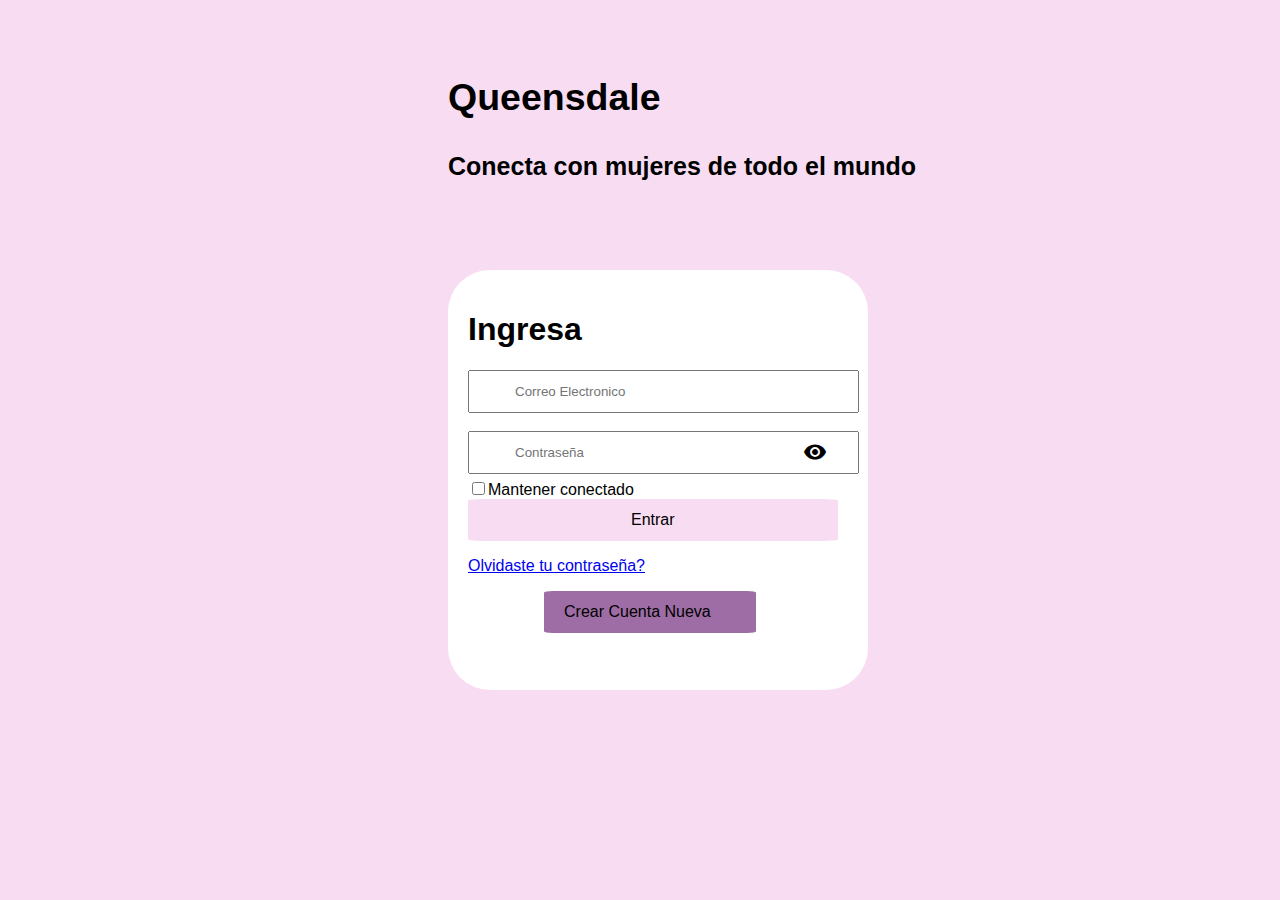
<file: Index.html>
<!DOCTYPE html>
<html lang="en">
<head>
    <meta charset="UTF-8">
    <meta http-equiv="X-UA-Compatible" content="IE=edge">
    <meta name="viewport" content="width=device-width, initial-scale=1.0">
    <link rel="stylesheet" href="Style.css">
    <link rel="stylesheet" href="https://fonts.googleapis.com/icon?family=Material+Icons">
    <link rel="shortcut icon" href="favicon.ico" type="image/x-icon">
    <title>Queensdale - Conoce tu reina</title>
</head>
<body>

    <div class="FB">
        <h2 id="logo">Queensdale</h2>
        <h4 id="fr1">Conecta con mujeres de todo el mundo</h4>
    </div>
    


    <div class="Login-box">
        <form method="POST">
            <h1>Ingresa</h1>
            <!-- Username -->
            <label for="email"></label>
            <input type="email" placeholder="Correo Electronico" size="35" maxlength="300" class="in"><br>
            <span class="focus-border"></span>
            <!-- Password -->
            <br><label for="password"></label>
            <input type="password" placeholder="Contraseña" size="35" maxlength="15" class="in2">
            <span class="focus-border"></span>
            <span id="spanMostrar" class="form-clear d-none"><i id="iconMostrar" class="material-icons mdc-text-field__icon">visibility</i></span>
            <div id="lower">
                <input type="checkbox"><label class="check" for="checkbox">Mantener conectado</label>
                <!-- Submit Button -->
                <input type="submit" value="Entrar" class="btn">
            </div>
            <p><a class="forget" href="#">Olvidaste tu contraseña?</a>
            <p><input type="submit" Value="Crear Cuenta Nueva" class="btn1">
           
        </form>       
    </div>
    <script src="Query.js">
    </script>
     <script>mdc.textField.MDCTextField.attachTo(document.querySelector('.mdc-text-field'));</script>
</body>

<footer>

    <div class="pie">

    </div>

</footer>
</html>
</file>
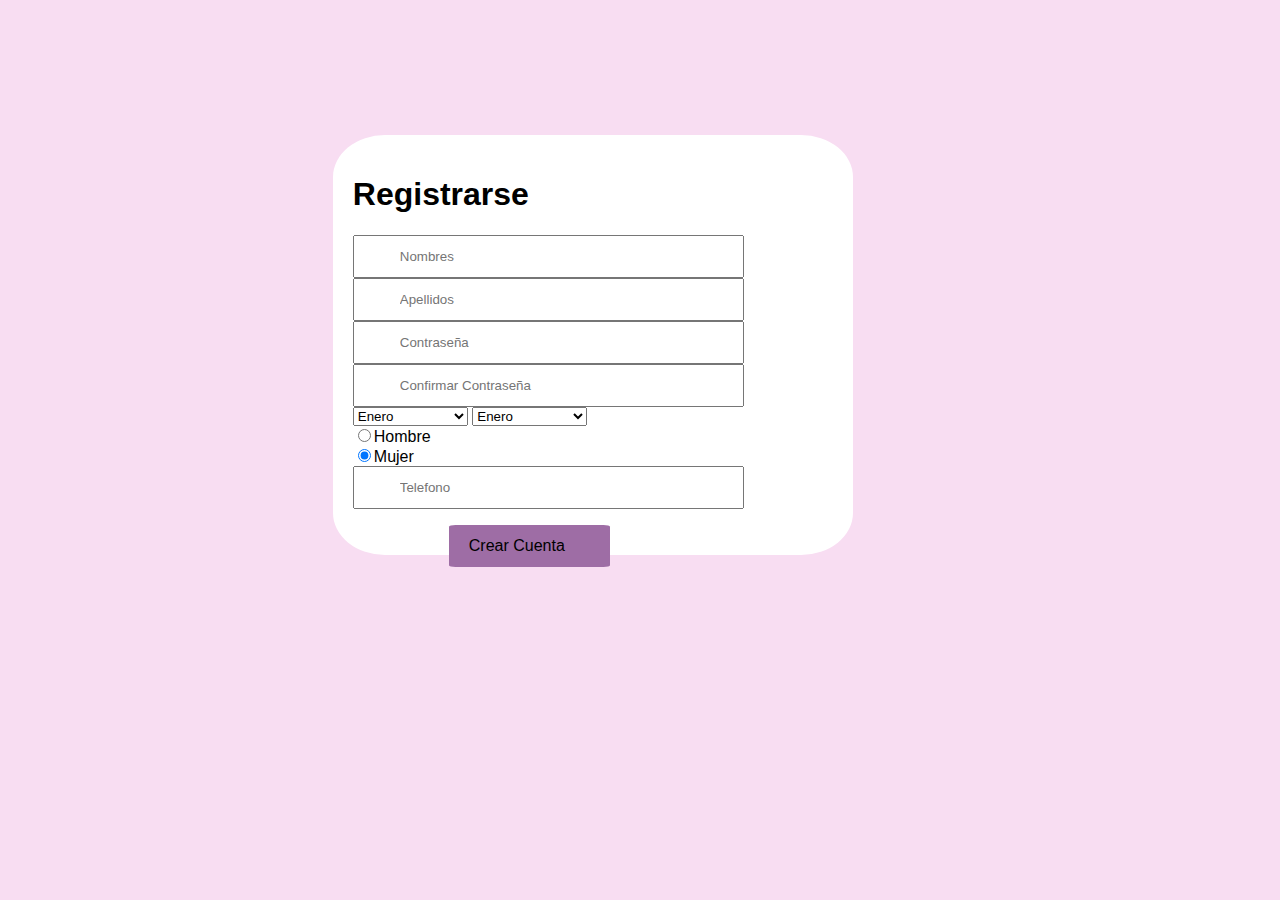
<file: Registro.html>
<!DOCTYPE html>
<html lang="en">
<head>
    <meta charset="UTF-8">
    <meta http-equiv="X-UA-Compatible" content="IE=edge">
    <meta name="viewport" content="width=device-width, initial-scale=1.0">
    <link rel="stylesheet" href="Style.css">
    <link rel="stylesheet" href="https://fonts.googleapis.com/icon?family=Material+Icons">
    <link rel="shortcut icon" href="favicon.ico" type="image/x-icon">
    <title>Queensdale - Conoce tu reina</title>
</head>
<body>
    
    <div class="Register-box">
        <form method="POST">
            <h1>Registrarse</h1>
            <!-- Username -->
            <label for="email"></label>
            <input type="text" placeholder="Nombres" size="35" maxlength="300" class="in"><br>
            <input type="text" placeholder="Apellidos" size="35" maxlength="300" class="in"><br>
            <input type="password" placeholder="Contraseña" size="35" maxlength="300" class="in"><br>
            <input type="password" placeholder="Confirmar Contraseña" size="35" maxlength="300" class="in"><br>
            <select type="month"> 
            <ul>
                <option>Enero</option>
                <option>Febreo<option>
                <option>Marzo</option>
                <option>Abril</option>
                <option>Mayo</option>
                <option>Junio</option>
                <option>Julio</option>
                <option>Agosto<option>
                <option>Septiemoptione</option>
                <option>Octubreo</option>
                <option>Noviemboption</option>
                <option>Diciemboption</option>
            </ul> 
            </select>
            <select type="month"> 
                <ul>
                    <option>Enero</option>
                    <option>Febreo<option>
                    <option>Marzo</option>
                    <option>Abril</option>
                    <option>Mayo</option>
                    <option>Junio</option>
                    <option>Julio</option>
                    <option>Agosto<option>
                    <option>Septiemoptione</option>
                    <option>Octubreo</option>
                    <option>Noviemboption</option>
                    <option>Diciemboption</option>
                </ul> 
                </select>
            <div id="lower">
                <input type="radio" name="Genero" value="1">Hombre

                <br>
                
                <input type="radio" name="Genero" value="2" checked>Mujer
                
                <br>

            </div>
            <input type="tel" placeholder="Telefono" size="35" maxlength="300" class="in"><br>
            
           

            <p><input type="submit" Value="Crear Cuenta" class="btn1">
           
        </form>       
    </div>
 
</body>

<footer>

    <div class="pie">

    </div>

</footer>
</html>
</file>
<file: Style.css>
body{
    background-color: rgb(248, 221, 242);
    margin: 0%;
    padding: 0%;
    font-family: sans-serif;
}

.Login-box{
width: 420px;
height: 420px;
background-color: white;
color: fff;
top: 30%;
left: 35%;
position: absolute;

box-sizing: border-box;
padding: 20px 20px 20px 20px;
border-radius: 10%;
}
/* boton de ocultar mostrar contraseña*/
.Login-box span {
    bottom: 225px;
    cursor: pointer;
    height: 25px;
    position: absolute;
    right: 40px;
    width: 25px;
    z-index: 10;
}
.FB{
    bottom: 600px;
    width: 100%;
    height: 100;
    color: fff;
    top: 5%;
    left: 35%;
    position: absolute;
    font-size: 25px;
}



/* cajas input */
.in  {
    padding: 12px 45px;
    text-align: auto;
}

.in2{
   text-align: auto;
    padding: 12px 45px;
    margin-bottom: 5px;
}
/* boton entrar*/
.btn{
background-color: rgb(248, 221, 242);
border: none;
color: blanco;
padding: 12px 163px;
text-align: center;
text-decoration: none;
display: inline-block;
font-size: 16px;
border-radius: 4%;
}
.btn1{
background-color: rgb(158, 109, 165);
border: none;
color: blanco;
padding: 12px 45px 12px 20px ;
text-align: center;
text-decoration: none;
display: inline-block;
font-size: 16px;
border-radius: 4%;
margin-left: 20%;
margin-right: auto;
}


.Register-box{
    width: 520px;
    height: 420px;
    background-color: white;
    color: fff;
    top: 15%;
    left: 26%;
    position: absolute;
    box-sizing: border-box;
    padding: 20px 20px 20px 20px;
    border-radius: 10%;
    }
</file>
